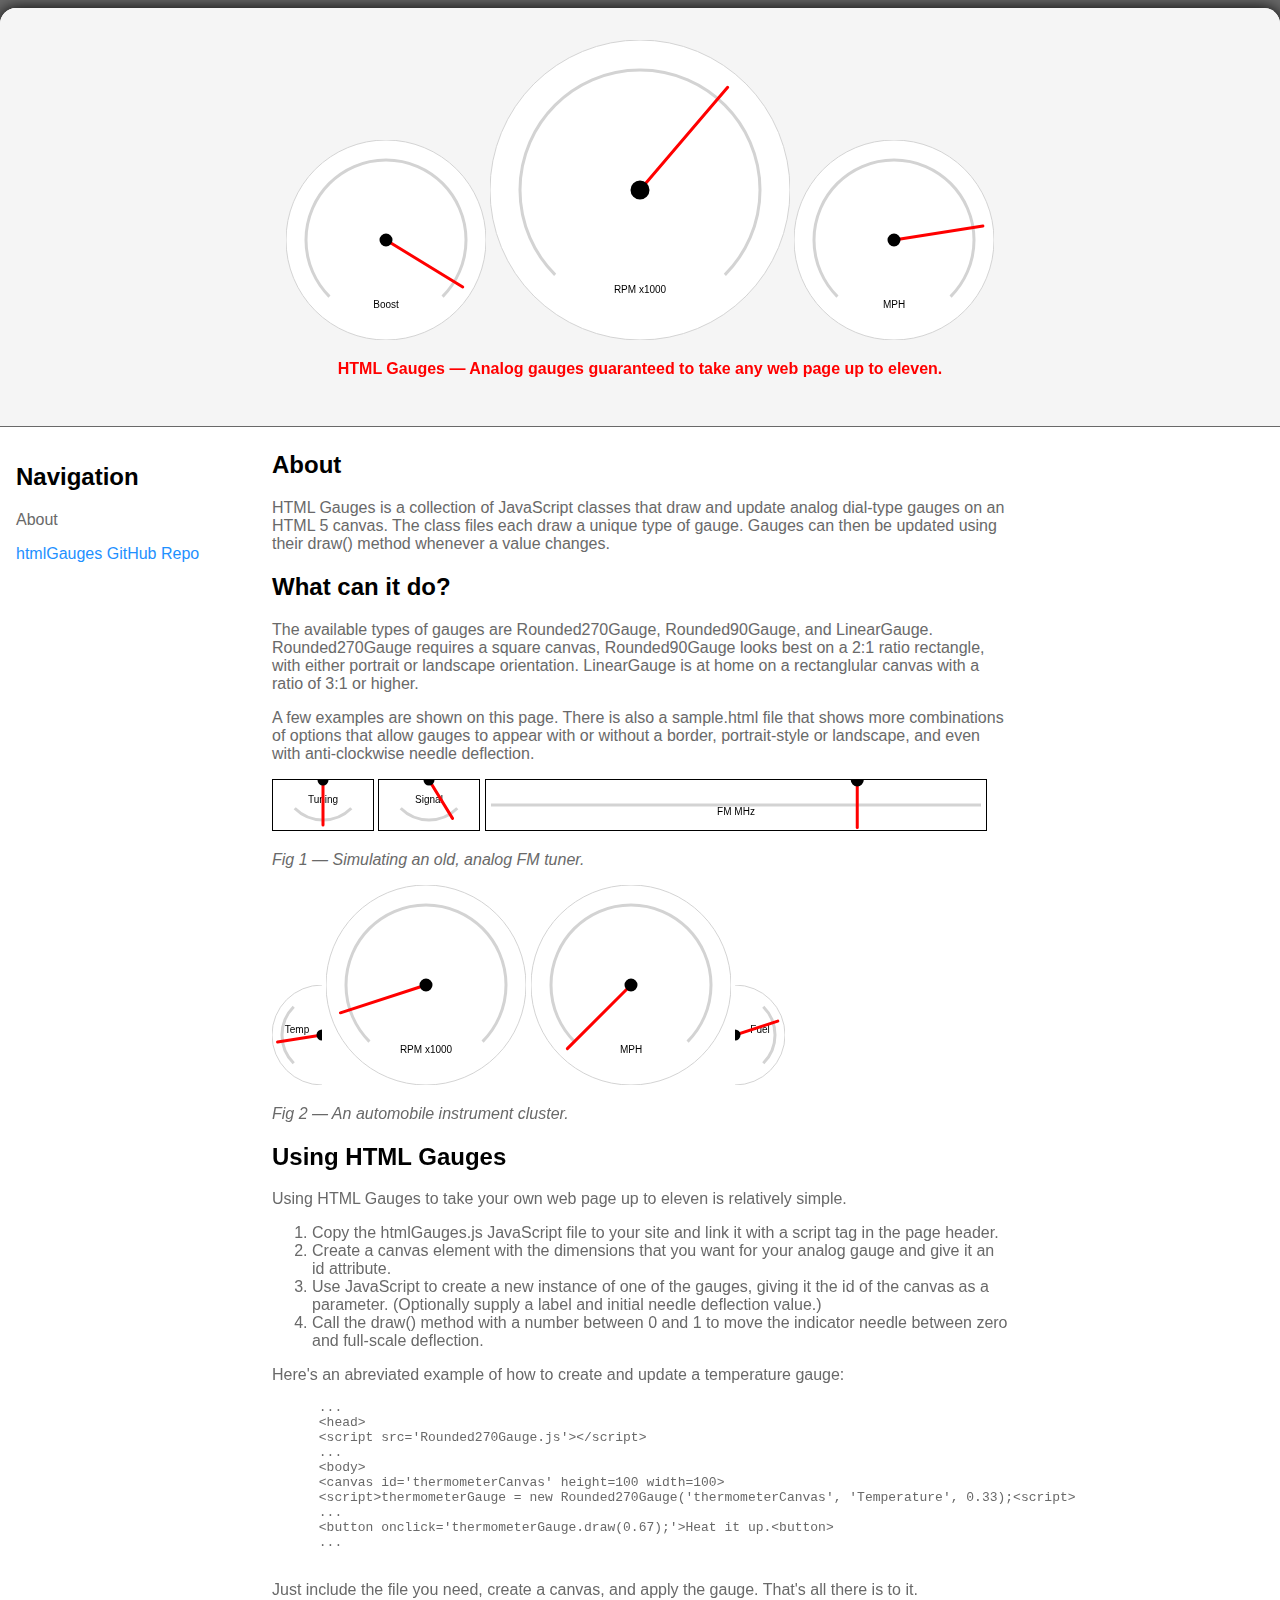
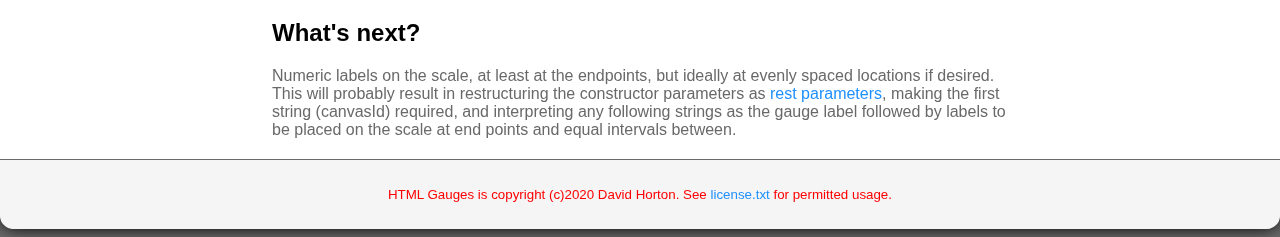
<file: docs/index.html>
<!DOCTYPE html>

<html>

<head>
  <title>HTML Gauges</title>
  <meta charset="utf-8" />
  <meta name="viewport" content="width=device-width, initial-scale=1.0" />
  <link href="style.css" rel="stylesheet" type="text/css">
  <script src="Rounded270Gauge.js"></script>
  <script src="Rounded90Gauge.js"></script>
  <script src="LinearGauge.js"></script>
</head>

<body>
  <header>
    <canvas id='boost' height=200 width=200></canvas> <canvas id='rpm' height=300 width=300></canvas> <canvas id='mph'
      height=200 width=200></canvas>
    <p><b>HTML Gauges &mdash; Analog gauges guaranteed to take any web page up to eleven.</b></p>
    <script>
      new Rounded270Gauge('boost', 'Boost', 0.95, true);
      new Rounded270Gauge('rpm', 'RPM x1000', 0.65, true);
      new Rounded270Gauge('mph', 'MPH', 0.80, true);
    </script>
  </header>
  <nav>
    <h2>Navigation</h2>
    <ul>
      <li>About</li>
      <li><a href="https://github.com/DavesCodeMusings/htmlGauges/" target="_blank">htmlGauges GitHub Repo</a></li>
    </ul>
  </nav>

  <main>
    <h2>About</h2>
    <p>
      HTML Gauges is a collection of JavaScript classes that draw and update analog dial-type gauges on an HTML 5
      canvas. The class files each draw a unique type of gauge. Gauges can then be updated using their draw() method
      whenever a value changes.
    </p>

    <h2>What can it do?</h2>
    <p>The available types of gauges are Rounded270Gauge, Rounded90Gauge, and LinearGauge. Rounded270Gauge requires
      a square canvas, Rounded90Gauge looks best on a 2:1 ratio rectangle, with either portrait or landscape
      orientation. LinearGauge is at home on a rectanglular canvas with a ratio of 3:1 or higher.
    </p>
    <p>
      A few examples are shown on this page. There is also a sample.html file that shows more combinations of options
      that allow gauges to appear with or without a border, portrait-style or landscape, and even with anti-clockwise
      needle deflection.
    </p>
    <div>
      <canvas id="sigCenter" height=50, width=100 style="border: 1px solid black;"></canvas>
      <canvas id="sigStrength" height=50 width=100 style="border: 1px solid black;"></canvas>
      <canvas id="tuning" height="50" width=500 style="border: 1px solid black;"></canvas>
      <script>
        new Rounded90Gauge('sigCenter', 'Tuning', 0.50, false, true);
        new Rounded90Gauge('sigStrength', 'Signal', 0.85, false, true);
        new LinearGauge('tuning', 'FM MHz', 0.75);
      </script>
      <p><i>Fig 1 &mdash; Simulating an old, analog FM tuner.</i></p>
    </div>
    <div>
      <canvas id="temp" height=100 width=50></canvas>
      <canvas id="tachometer" height="200px" width="200px"></canvas>
      <canvas id="speedometer" height="200px" width="200px"></canvas>
      <canvas id="fuel" height=100 width=50></canvas>
      <script>
        var temp = new Rounded90Gauge('temp', 'Temp', 0.4, true);
        var tachometer = new Rounded270Gauge('tachometer', 'RPM x1000', 0.1, true);  // Idling revs of 800 on a 0-8000 scale.
        var speedometer = new Rounded270Gauge('speedometer', 'MPH', 0, true);
        var fuel = new Rounded90Gauge('fuel', 'Fuel', 0.7, true, true);
      </script>
      <form>
      <p><i>Fig 2 &mdash; An automobile instrument cluster.</i></p>  
    </div>
    <h2>Using HTML Gauges</h2>
    <p>
      Using HTML Gauges to take your own web page up to eleven is relatively simple.
    </p>
    <ol>
      <li>Copy the htmlGauges.js JavaScript file to your site and link it with a script tag in the page header.</li>
      <li>Create a canvas element with the dimensions that you want for your analog gauge and give it an id attribute.
      </li>
      <li>Use JavaScript to create a new instance of one of the gauges, giving it the id of the canvas as a parameter.
        (Optionally supply a label and initial needle deflection value.)</li>
      <li>Call the draw() method with a number between 0 and 1 to move the indicator needle between zero and full-scale
        deflection.</li>
    </ol>
    <p>Here's an abreviated example of how to create and update a temperature gauge:</p>
    <pre>
      ...
      &lt;head&gt;
      &lt;script src='Rounded270Gauge.js'&gt;&lt;/script&gt;
      ...
      &lt;body&gt;
      &lt;canvas id='thermometerCanvas' height=100 width=100&gt;
      &lt;script&gt;thermometerGauge = new Rounded270Gauge('thermometerCanvas', 'Temperature', 0.33);&lt;script&gt;
      ...
      &lt;button onclick='thermometerGauge.draw(0.67);'&gt;Heat it up.&lt;button&gt;
      ...
    </pre>
    <p>Just include the file you need, create a canvas, and apply the gauge. That's all there is to it.</p>

    <h2>What's next?</h2>
    <p>
      Numeric labels on the scale, at least at the endpoints, but ideally at evenly spaced locations if desired. This
      will probably result in restructuring the constructor parameters as
      <a href="https://developer.mozilla.org/en-US/docs/Web/JavaScript/Reference/Functions/rest_parameters">rest
        parameters</a>, making the first string (canvasId) required, and interpreting any following strings as the gauge
      label followed by labels to be placed on the scale at end points and equal intervals between.
    </p>
  </main>

  <aside>
  </aside>

  <footer>
    <p>HTML Gauges is copyright (c)2020 David Horton. See <a
        href="https://github.com/DavesCodeMusings/htmlGauges/blob/master/License.txt">license.txt</a> for permitted
      usage.
    </p>
  </footer>
</body>

</html>
</file>
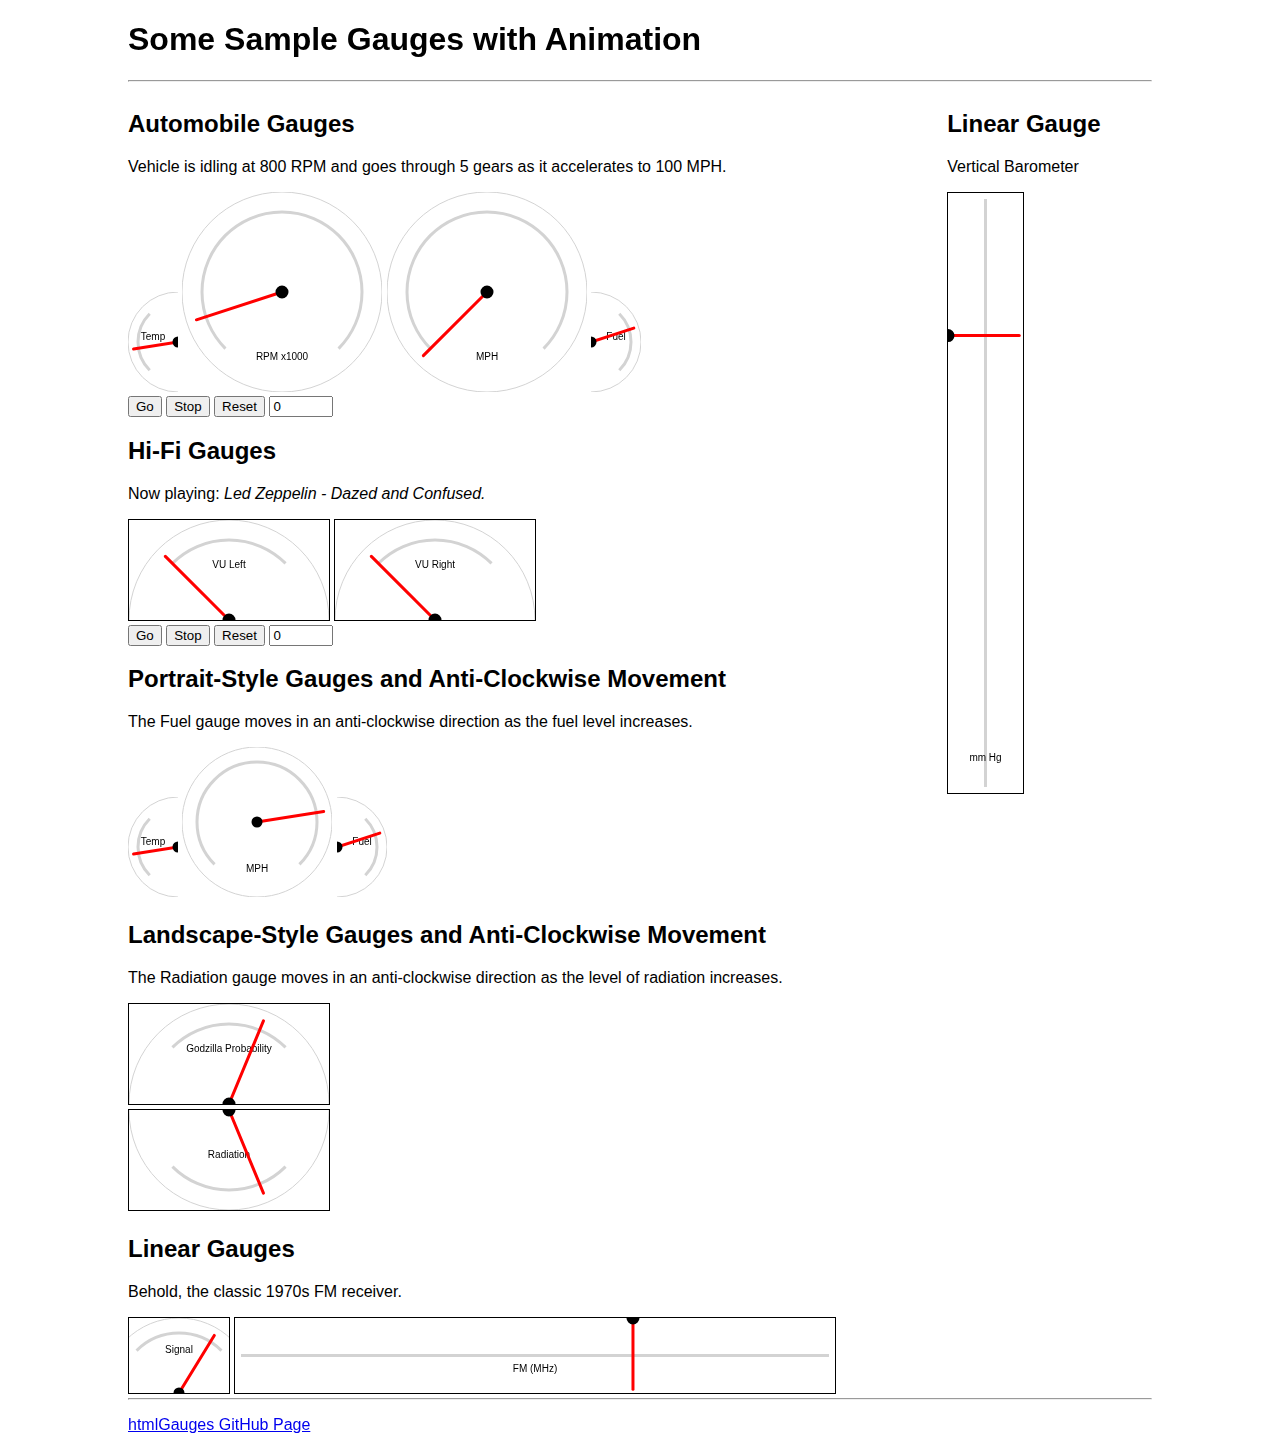
<file: html/sample.html>
<!DOCTYPE html>

<html lang="en-US">

<head>
  <title>Gauges</title>
  <meta charset="utf-8">
  <style>
    body {
      font-family: sans-serif;
      margin-left: auto;
      margin-right: auto;
      max-width: 1024px;
    }
    header, footer {
      clear: both;
    }
    nav, aside {
      float: left;
      width: 20%;
    }
    main {
      float: left;
      width:80%;
    }

  </style>
  <script src="../js/htmlGauges.js"></script>
  <script>
    // Make these global for the start/stop functions.
    var automobileInterval = null;
    var hifiInterval = null;

    // Simulate engine rpms for a 5-speed manual idling at 500 with a rev limit of 6500.
    function revs(speed) {
      // Speed goes from 0 - 100, shifting every 20.
      let rpms = 300 * (speed % 20) + 800;
      return rpms;
    }

  </script>
</head>

<body>

  <header>
    <h1>Some Sample Gauges with Animation</h1>
    <hr>
  </header>
  <nav>
  </nav>

  <main>
    <h2>Automobile Gauges</h2>
    <p>Vehicle is idling at 800 RPM and goes through 5 gears as it accelerates to 100 MPH.</p>
    <canvas id="temp" height=100 width=50></canvas>
    <canvas id="tachometer" height="200px" width="200px"></canvas>
    <canvas id="speedometer" height="200px" width="200px"></canvas>
    <canvas id="fuel" height=100 width=50></canvas>
    <script>
      var temp = new AnalogGauge('temp', 'Temp', 0.4);
      tachometer = new AnalogGauge('tachometer', 'RPM x1000', 0.1);  // Idling revs of 800 on a 0-8000 scale.
      speedometer = new AnalogGauge('speedometer', 'MPH', 0);
      var fuel = new AnalogGauge('fuel', 'Fuel', 0.7, true);
    </script>
    <form>
      <input id="go"
        onclick="if (!automobileInterval) { automobileInterval = setInterval(function () { let e = document.getElementById('speedSpinner'); speedometer.draw(e.value / 100); tachometer.draw(revs(e.value) / 8000); if (++e.value >= 100) e.value = 0; }, 50); }"
        type="button" value="Go">
      <input id="stop" onclick="clearInterval(automobileInterval);" type="button" value="Stop">
      <input id="reset"
        onclick="document.getElementById('speedSpinner').value = 0; speedometer.draw(0); tachometer.draw(0.1);"
        type="button" value="Reset">
      <input id="speedSpinner"
        onchange="let speed=document.getElementById('speedSpinner').value; speedometer.draw(speed/100); tachometer.draw(revs(speed)/8000);"
        type="number" min=0 max=100 step=1 value=0>
    </form>

    <h2>Hi-Fi Gauges</h2>
    <p>Now playing: <i>Led Zeppelin - Dazed and Confused.</i></p>
    <canvas id="vu-left" height="100px" width="200px" style="border: 1px solid black;"></canvas>
    <canvas id="vu-right" height="100px" width="200px" style="border: 1px solid black;"></canvas>
    <script>
      var vuLeft = new AnalogGauge('vu-left', 'VU Left', 0);
      var vuRight = new AnalogGauge('vu-right', 'VU Right', 0);
    </script>
    <form>
      <input id="go"
        onclick="if (!hifiInterval) { hifiInterval = setInterval(function () { let e = document.getElementById('hifiSpinner'); vuLeft.draw(e.value / 100); vuRight.draw(e.value / 100); if (--e.value < 50) e.value = 85; }, 10); }"
        type="button" value="Go">
      <input id="stop" onclick="clearInterval(hifiInterval);" type="button" value="Stop">
      <input id="reset" onclick="document.getElementById('hifiSpinner').value = 0; vuLeft.draw(0); vuRight.draw(0)"
        type="button" value="Reset">
      <input id="hifiSpinner"
        onchange="let vu=document.getElementById('hifiSpinner').value; vuLeft.draw(vu/100); vuRight.draw(vu/100);"
        type="number" min=0 max=100 step=1 value=0>
    </form>

    <h2>Portrait-Style Gauges and Anti-Clockwise Movement</h2>
    <p>The Fuel gauge moves in an anti-clockwise direction as the fuel level increases.</p>
    <canvas id="temp2" height=100 width=50></canvas>
    <canvas id="mph" height=150 width=150></canvas>
    <canvas id="fuel2" height=100 width=50></canvas>
    <script>
      var temp2 = new AnalogGauge('temp2', 'Temp', 0.4);
      var mph = new AnalogGauge('mph', 'MPH', 0.8);
      var fuel2 = new AnalogGauge('fuel2', 'Fuel', 0.7, true);
    </script>

    <h2>Landscape-Style Gauges and Anti-Clockwise Movement</h2>
    <p>The Radiation gauge moves in an anti-clockwise direction as the level of radiation increases.</p>
    <canvas id="godzilla" height=100 width=200 style="border: 1px solid black;"></canvas>
    <br>
    <canvas id="radiation" height=100 width=200 style="border: 1px solid black;"></canvas>
    <script>
      var godzilla = new AnalogGauge('godzilla', 'Godzilla Probability', 0.75);
      var radiation = new AnalogGauge('radiation', 'Radiation', 0.75, true);
    </script>

    <h2>Linear Gauges</h2>
    <p>Behold, the classic 1970s FM receiver.</p>
    <canvas id="sig-strength" height=75 width=100 style="border: 1px solid black;"></canvas>
    <canvas id="fm" height=75 width=600 style="border: 1px solid black;"></canvas>
    <script>
      new AnalogGauge('sig-strength', 'Signal', 0.85);
      new LinearGauge('fm', 'FM (MHz)', 0.67);
    </script>
  </main>

  <aside>
    <h2>Linear Gauge</h2>
    <p>Vertical Barometer</p>
    <canvas id="mm-hg" height=600 width=75 style="border: 1px solid black;"></canvas>
    <script>
      new LinearGauge('mm-hg', 'mm Hg', 0.76);
    </script>
  </aside>

  <footer>
    <hr>
    <p><a href="https://github.com/DavesCodeMusings/htmlGauges">htmlGauges GitHub Page</a></p>
  </footer>

</body>

</html>
</file>
<file: docs/style.css>
/* A three-column design for big screens that stacks on small screens. */

/* Set the overall color and font preferences here. */
body, header, footer {
    background: white;
    color: dimgray;
    font-family: sans-serif;
}
header, footer {
    background: whitesmoke;
    color: red;
}
a {
    color: dodgerblue;
}
h2, h3, h4, h5 {  /* h1 color is inherited from header, footer */
    color: black;
}

/*
    No changes should be needed from here on down. 
*/

/* Same sizing rules for all browsers */
* {
    box-sizing: border-box;
}

/*
    Start with styling for mobile.
*/

/* Center the page. */
body {
    margin-top: 0px;
    margin-bottom: 0px;
    margin-left: auto;
    margin-right: auto;
}

/* Have the underlines only show up when the mouse is over them. */
a {
    text-decoration: none;
}
a:hover {
    text-decoration: underline;
}

/* Keep content away from the very edges of the screen. */
header, nav, main, aside, footer {
    padding: 0.25em;
}

/* Clear right and left to keep margins from creeping in. A narrow neutral-
   colored line separates the bottom of the header from the body.*/
header {
    border-bottom: 1px solid dimgray;
    clear: both;
    text-align: center;
}

/* Remove bullets from lists in the margins to save space. */
nav ul, aside ul {
    list-style: none;
    padding-left: 0px;
}

/* Spread out margin lists a little more (assuming they are lists of links)
   making them easier to tap with a touch screen. */
nav li, aside li {
    padding-bottom: 1em;
}

/* Separate from body with a thin line.  Shrink font for less prominence. */
footer {
    border-top: 1px solid dimgray;
    clear: both;
    font-size: smaller;
    text-align: center;
}

/*
    Apply tweaks for larger screens (tablets, laptops, desktop.)
*/
@media screen and (min-width: 768px) {

    /* Dark color for anything outside body helps make the page stand out. */
    html {
        background: dimgray;
    }

    /* Give the page a slightly rounded look with a little shadow. Constrain
       width on screens wider than 1280 (720p), otherwise a maximized browser
       on a big 4k screen is going to spread out like melted butter. */
    body {
        border-radius: 1em;
        box-shadow: 0 0 1em black;
        margin-top: 0.5em;
        margin-bottom: 0.5em;
        max-width: 1280px;
    }

    /* Mimic the rounding of the body, but just on the top.  More padding
       makes header larger, giving it prominence. */
    header {
        border-radius: 1em 1em 0 0;
        padding: 2em;
    }

    /* Make the title of the page bigger on large screen devices. */
    header h1 {
        font-size: 300%;
    }

    /* Nav and aside get a narrow slice of screen and float into position
       as margins areas alongside the main content. Padding all around pushes
       their content away from edges and slightly lower than main. */
    nav, aside {
        float: left;
        padding: 1em;
        width: 20%;
    }
    
    /* Main gets the most screen area.  Padding on left and right keeps
       content from bumping into margins, but no padding on top makes it
       slightly higher than the margins, giving it more visual prominence. */
    main {
        float: left;
        padding-left: 1em;
        padding-right: 1em;
        width: 60%;
    }

    /* Mimic the rounding of the body, but just on the bottom. */
    footer {
        border-radius: 0 0 1em 1em;
        padding: 1em;
    }
}
</file>
